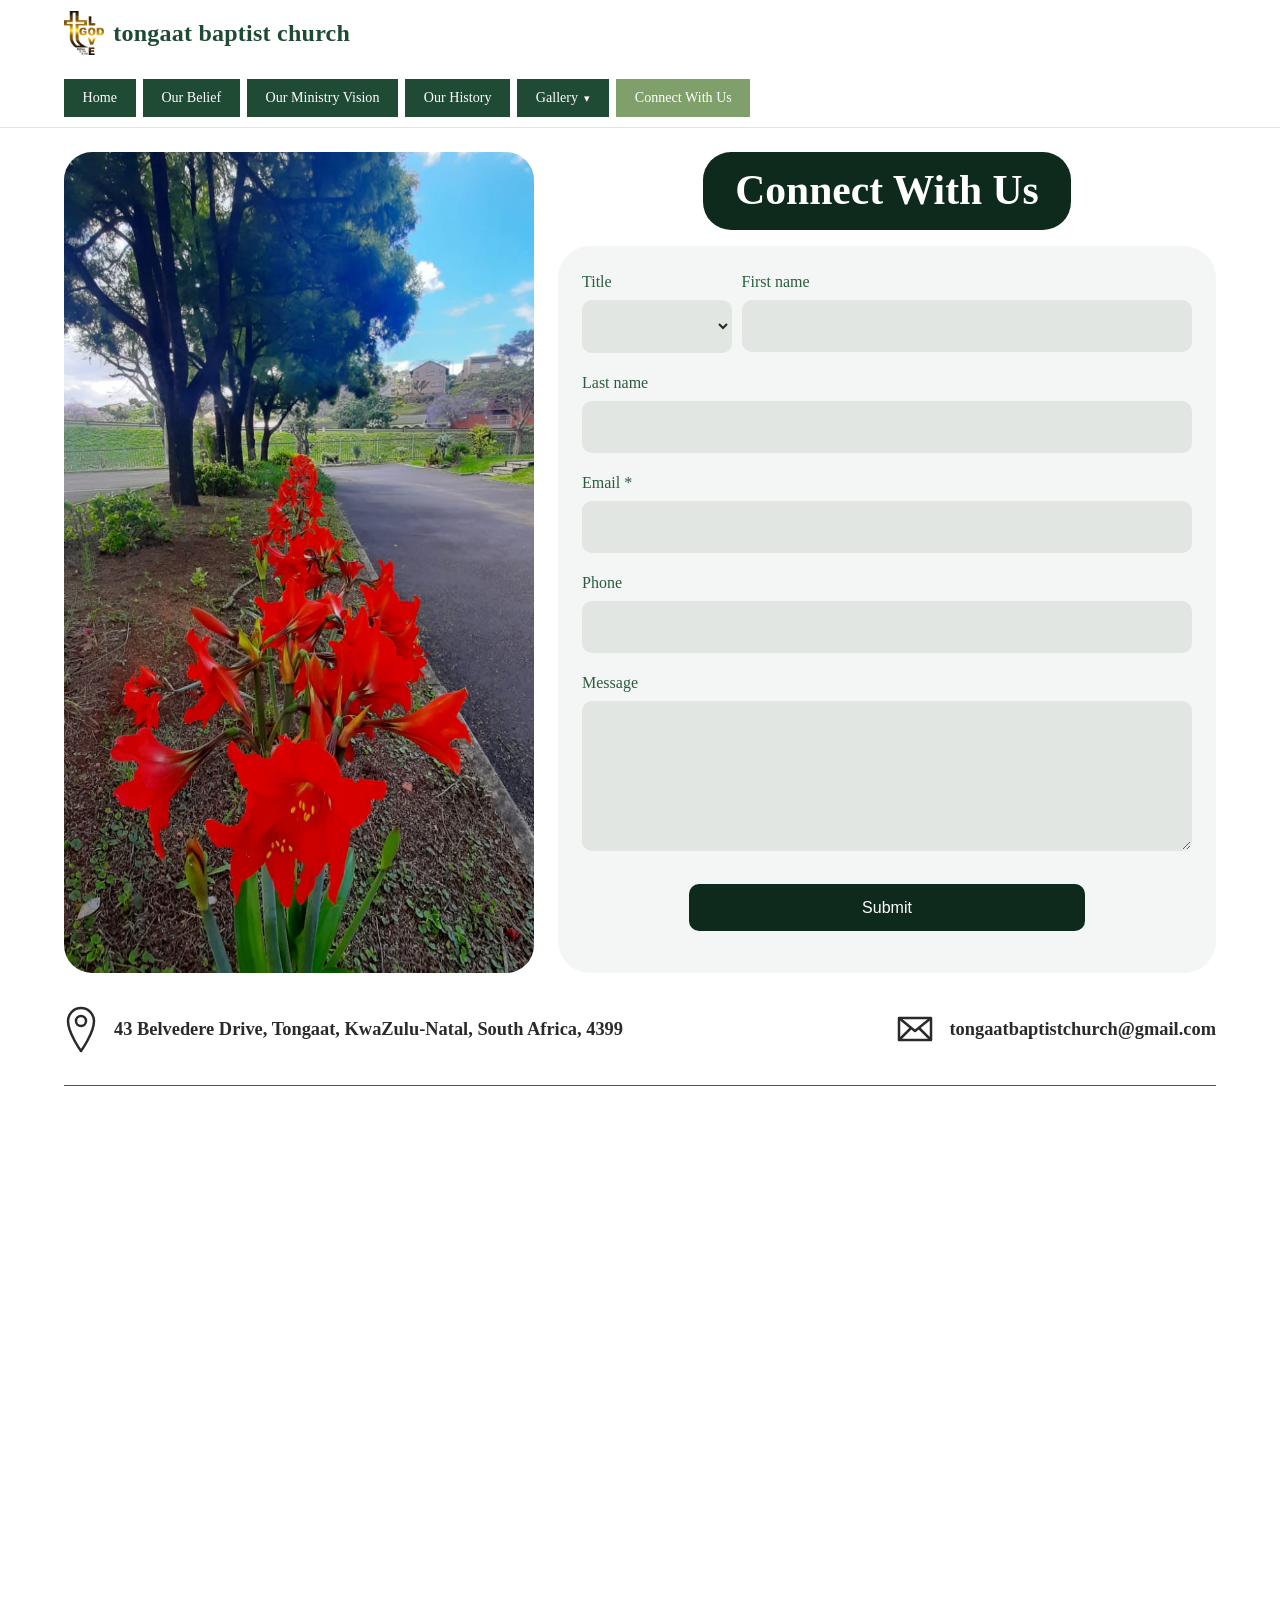
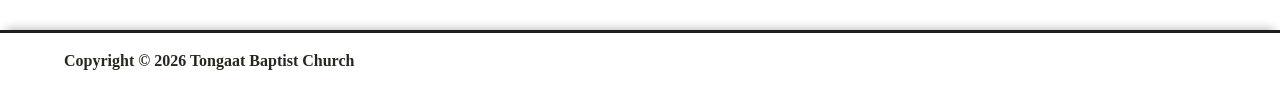
<file: connect.html>
<!DOCTYPE html>
<html lang="en">
<head>
<meta charset="UTF-8" />
<meta name="viewport" content="width=device-width, initial-scale=1.0" />
<title>Connect With Us — Tongaat Baptist Church</title>
<link rel="stylesheet" href="style.css" />
</head>
<body>

<header>
  <div class="header-inner">
    <div class="brand">
      <img class="brand-mark" src="images/logo.png" alt="Tongaat Baptist Church logo" />
      <span class="brand-name">tongaat baptist church</span>
    </div>
    <nav aria-label="Main navigation">
      <ul>
        <li><a href="index.html">Home</a></li>
        <li><a href="our-belief.html">Our Belief</a></li>
        <li><a href="our-ministry-vision.html">Our Ministry Vision</a></li>
        <li><a href="our-history.html">Our History</a></li>
        <li class="nav-dropdown">
          <a href="gallery.html">Gallery</a>
          <ul class="dropdown-menu">
            <li><a href="gallery.html">Mothers/Fathers/Fellowship Day</a></li>
            <li><a href="gallery-family-day.html">Family Day</a></li>
            <li><a href="gallery-womens-dept.html">Women's Dept</a></li>
            <li><a href="gallery-mens-dept.html">Men's Dept</a></li>
            <li><a href="gallery-youth-dept.html">Youth Dept</a></li>
            <li><a href="gallery-baptism.html">Baptism</a></li>
          </ul>
        </li>
        <li><a href="connect.html" class="active">Connect With Us</a></li>
      </ul>
    </nav>
  </div>
</header>

<main class="connect-page">
  <div class="connect-layout">
    <div class="connect-photo">
      <img src="images/connect-flowers.png" alt="Red amaryllis flowers lining the driveway at Tongaat Baptist Church" />
    </div>

    <div class="connect-right">
      <h1 class="connect-title">Connect With Us</h1>

      <form id="contact-form" class="connect-form" action="https://formsubmit.co/tongaatbaptistchurch@gmail.com" method="post">
        <input type="hidden" name="_subject" value="New message from the Tongaat Baptist Church website" />
        <input type="hidden" name="_template" value="table" />
        <input type="hidden" name="_captcha" value="false" />
        <input type="text" name="_honey" style="display:none" tabindex="-1" autocomplete="off" />

        <div class="form-row">
          <div class="field field-title">
            <label for="title">Title</label>
            <select id="title" name="Title">
              <option value=""></option>
              <option>Mr</option>
              <option>Mrs</option>
              <option>Ms</option>
              <option>Miss</option>
              <option>Dr</option>
              <option>Pastor</option>
              <option>Rev</option>
            </select>
          </div>
          <div class="field field-grow">
            <label for="first-name">First name</label>
            <input type="text" id="first-name" name="First name" />
          </div>
        </div>

        <div class="field">
          <label for="last-name">Last name</label>
          <input type="text" id="last-name" name="Last name" />
        </div>

        <div class="field">
          <label for="email">Email <span aria-hidden="true">*</span></label>
          <input type="email" id="email" name="email" required />
        </div>

        <div class="field">
          <label for="phone">Phone</label>
          <input type="tel" id="phone" name="Phone" />
        </div>

        <div class="field">
          <label for="message">Message</label>
          <textarea id="message" name="Message" rows="5"></textarea>
        </div>

        <button type="submit">Submit</button>
        <p id="form-status" role="status" aria-live="polite"></p>
      </form>
    </div>
  </div>

  <div class="connect-info">
    <div class="connect-info-item">
      <svg class="connect-icon" viewBox="0 0 32 48" aria-hidden="true" fill="none" stroke="currentColor" stroke-width="2.5" stroke-linejoin="round"><path d="M16 46C16 46 3 28 3 16a13 13 0 0 1 26 0c0 12-13 30-13 30z"/><circle cx="16" cy="16" r="5"/></svg>
      <p>43 Belvedere Drive, Tongaat, KwaZulu-Natal, South Africa, 4399</p>
    </div>
    <div class="connect-info-item connect-info-email">
      <svg class="connect-icon" viewBox="0 0 36 26" aria-hidden="true" fill="none" stroke="currentColor" stroke-width="2.5" stroke-linejoin="round"><rect x="2" y="2" width="32" height="22"/><path d="M2 2l16 13L34 2M2 24l12-12M34 24L22 12"/></svg>
      <p><a href="mailto:tongaatbaptistchurch@gmail.com">tongaatbaptistchurch@gmail.com</a></p>
    </div>
  </div>
</main>

<section class="connect-map" aria-label="Map showing Tongaat Baptist Church">
  <iframe
    title="Tongaat Baptist Church location"
    src="https://www.google.com/maps?q=43+Belvedere+Dr,+Buffelsdale,+Tongaat,+4399,+South+Africa&output=embed"
    loading="lazy"
    referrerpolicy="no-referrer-when-downgrade"
    allowfullscreen></iframe>
</section>

<footer class="connect-footer">
  <p>Copyright &copy; <span id="year"></span> Tongaat Baptist Church</p>
</footer>

<script src="script.js"></script>

</body>
</html>
</file>
<file: style.css>
/* ============================================
   Tongaat Baptist Church — shared stylesheet
   ============================================ */

:root {
  --deep-green: #1f4a34;
  --mid-green: #2c5c3f;
  --sage-green: #7fa06a;
  --cream: #ece7d3;
  --ink: #24291f;
  --white: #ffffff;
  --max-width: 1200px;
}

* {
  box-sizing: border-box;
}

body {
  margin: 0;
  font-family: Georgia, "Times New Roman", Times, serif;
  color: var(--ink);
  background: var(--white);
  line-height: 1.55;
  padding-top: 96px; /* fallback space for the fixed header; refined by script.js */
}

img {
  max-width: 100%;
  display: block;
}

a {
  text-decoration: none;
  color: inherit;
}

/* ---------- Header & nav ---------- */

header {
  position: fixed;
  top: 0;
  left: 0;
  right: 0;
  z-index: 1000;
  background: var(--white);
  border-bottom: 1px solid #e3e3e3;
}

.header-inner {
  max-width: var(--max-width);
  margin: 0 auto;
  display: flex;
  align-items: center;
  gap: 1rem;
  padding: 0.7rem 1.5rem 0.6rem;
  flex-wrap: wrap;
}

.brand {
  display: flex;
  align-items: center;
  gap: 0.6rem;
  flex-shrink: 0;
}

.brand-mark {
  width: auto;
  height: 44px;
  flex-shrink: 0;
}

.brand-name {
  font-size: 1.5rem;
  font-weight: bold;
  color: var(--deep-green);
  letter-spacing: 0.01em;
  white-space: nowrap;
}

nav {
  width: 100%;
}

nav ul {
  list-style: none;
  margin: 0.5rem 0 0;
  padding: 0;
  display: flex;
  flex-wrap: wrap;
  gap: 0.45rem;
}

nav a {
  display: inline-block;
  padding: 0.45rem 1.1rem;
  background: var(--deep-green);
  color: var(--white);
  border: 1px solid var(--deep-green);
  font-size: 0.88rem;
  white-space: nowrap;
}

nav a:hover,
nav a:focus-visible {
  background: var(--mid-green);
}

nav a.active {
  background: var(--sage-green);
  border-color: var(--sage-green);
  color: var(--white);
}

/* ---------- Nav dropdown (Gallery) ---------- */

.nav-dropdown {
  position: relative;
}

.nav-dropdown > a::after {
  content: "\25BE";
  margin-left: 0.4rem;
  font-size: 0.75em;
}

.dropdown-menu {
  display: none;
  list-style: none;
  margin: 0;
  padding: 0;
  position: absolute;
  top: 100%;
  left: 0;
  min-width: 240px;
  background: var(--deep-green);
  border: 1px solid var(--sage-green);
  flex-direction: column;
  gap: 0;
  z-index: 1001;
}

.nav-dropdown:hover .dropdown-menu,
.nav-dropdown:focus-within .dropdown-menu,
.nav-dropdown.open .dropdown-menu {
  display: flex;
}

.dropdown-menu li {
  width: 100%;
}

.dropdown-menu a {
  display: block;
  width: 100%;
  padding: 0.6rem 1.1rem;
  background: var(--deep-green);
  border: none;
  border-top: 1px solid rgba(255, 255, 255, 0.15);
  white-space: nowrap;
  font-size: 0.85rem;
}

.dropdown-menu li:first-child a {
  border-top: none;
}

.dropdown-menu a:hover,
.dropdown-menu a:focus-visible {
  background: var(--mid-green);
}

.dropdown-menu a.active {
  background: var(--sage-green);
}

/* ---------- Hero (home page) ---------- */

.hero {
  position: relative;
  min-height: 85vh;
  background: linear-gradient(180deg, rgba(20, 30, 20, 0.1), rgba(10, 15, 10, 0.6)),
    url("images/church-hero.png");
  background-size: cover;
  background-position: center 65%;
  display: flex;
  align-items: flex-end;
  justify-content: center;
  color: var(--white);
}

.hero-caption {
  text-align: center;
  padding: 2rem 1.25rem 0.6rem;
  margin: 0;
  font-family: "Overlock", Georgia, serif;
  font-size: 45px;
  font-weight: 700;
  color: #ffffff;
  text-shadow: 0 2px 10px rgba(0, 0, 0, 0.55);
  max-width: 900px;
  animation: hero-drop 1.5s cubic-bezier(0.45, 0, 0.2, 1) 0.3s both;
}

/* Slides down from the top of the hero image to rest at the bottom. */
@keyframes hero-drop {
  from { opacity: 0; transform: translateY(calc(-85vh + 100%)); }
  15%  { opacity: 1; }
  to   { opacity: 1; transform: translateY(0); }
}

@media (prefers-reduced-motion: reduce) {
  .hero-caption { animation: none; }
}

/* ---------- Welcome photo band (home page) ---------- */

.welcome {
  position: relative;
  background: linear-gradient(rgba(10, 12, 8, 0.35), rgba(10, 12, 8, 0.55)),
    url("images/congregation.png");
  background-size: cover;
  background-position: center 30%;
  color: var(--white);
  text-align: center;
  padding: 3.5rem 1.5rem;
  border-top: 10px solid var(--white);
}

.welcome-inner {
  max-width: 760px;
  margin: 0 auto;
}

.welcome h2 {
  margin: 0 0 1.3rem;
  font-size: 2.1rem;
  letter-spacing: 0.08em;
  color: var(--white);
  border-bottom: none;
  padding-bottom: 0;
}

.welcome p {
  margin: 0 auto;
  max-width: 640px;
  font-size: 1.2rem;
  line-height: 2;
  text-shadow: 0 1px 6px rgba(0, 0, 0, 0.5);
}

/* ---------- "Our Ministry Vision" link banner ---------- */

.link-banner {
  background: var(--white);
  padding: 2.25rem 1.5rem;
  display: flex;
  justify-content: center;
}

.link-box {
  display: block;
  width: 100%;
  max-width: 950px;
  text-align: center;
  padding: 1.1rem 1.5rem;
  border: 2px solid var(--deep-green);
  color: var(--deep-green);
  font-family: "Baloo 2", Georgia, serif;
  font-size: 2.1rem;
  font-weight: 700;
  text-shadow: 2px 2px 3px rgba(0, 0, 0, 0.2);
  transition: background-color 0.15s ease;
}

.link-box:hover,
.link-box:focus-visible {
  background: var(--cream);
}

/* ---------- GOD LOVE commandment section (home page) ---------- */

.commandment {
  background: var(--white);
  padding: 3rem 1.5rem 1rem;
}

.commandment-grid {
  max-width: 1100px;
  margin: 0 auto;
  display: grid;
  grid-template-columns: 1fr auto 1fr;
  align-items: center;
  gap: 2.5rem;
}

.commandment-list {
  text-align: center;
}

.commandment-list img {
  width: 100%;
  max-width: 320px;
  margin: 0 auto;
}

@supports (-webkit-text-stroke: 1px black) or (text-stroke: 1px black) {
  .commandment-list .accent {
    color: transparent;
    -webkit-text-stroke: 2px #b8912a;
    text-stroke: 2px #b8912a;
  }
}

.commandment-logo {
  text-align: center;
}

.commandment-logo img {
  width: 220px;
  max-width: 100%;
  margin: 0 auto;
}

.commandment-verses .verse {
  margin-bottom: 1.5rem;
}

.commandment-verses .verse:last-child {
  margin-bottom: 0;
}

.commandment-verses h3 {
  margin: 0 0 0.4rem;
  font-size: 1rem;
  text-align: center;
  color: var(--ink);
}

.commandment-verses p {
  margin: 0;
  font-size: 0.95rem;
  line-height: 1.65;
  color: var(--ink);
}

.commandment-cta {
  text-align: center;
  padding: 2rem 0 1rem;
}

.btn-read-more {
  display: inline-block;
  background: var(--deep-green);
  color: var(--white);
  padding: 0.75rem 2.4rem;
  font-size: 1.1rem;
  box-shadow: 2px 3px 6px rgba(0, 0, 0, 0.25);
  transition: background-color 0.15s ease;
}

.btn-read-more:hover,
.btn-read-more:focus-visible {
  background: var(--mid-green);
}

/* ---------- Jubilee 50th anniversary gallery (home page) ---------- */

.jubilee {
  background: var(--cream);
  padding: 3rem 1.5rem;
}

.jubilee-grid {
  max-width: var(--max-width);
  margin: 0 auto;
  display: grid;
  grid-template-columns: repeat(3, 1fr);
  gap: 1.5rem;
}

.jubilee-card {
  margin: 0;
  aspect-ratio: 1 / 1;
  overflow: hidden;
  box-shadow: 0 8px 20px rgba(0, 0, 0, 0.25);
}

.jubilee-card img {
  width: 100%;
  height: 100%;
  object-fit: cover;
}

.jubilee-photo {
  background: url("images/green-texture.jpg") center / cover;
  display: flex;
  align-items: center;
  justify-content: center;
  padding: 8%;
}

.jubilee-photo img {
  width: 100%;
  height: auto;
  box-shadow: 0 6px 16px rgba(0, 0, 0, 0.45);
}

/* ---------- Parchment info cards (home page) ---------- */

.parchment-section {
  background: var(--cream);
  padding: 0 1.5rem 3.5rem;
}

.parchment-grid {
  max-width: var(--max-width);
  margin: 0 auto;
  display: grid;
  grid-template-columns: repeat(3, 1fr);
  gap: 1.5rem;
}

.parchment-card {
  position: relative;
  background:
    radial-gradient(circle at 25% 15%, rgba(255, 255, 255, 0.25), transparent 55%),
    linear-gradient(135deg, #ddd7ae, #c7c08c);
  box-shadow: 0 10px 24px rgba(0, 0, 0, 0.28);
  padding: 2.75rem 1.75rem 2.25rem;
  text-align: center;
  color: var(--deep-green);
}

.parchment-card h3 {
  margin: 0 0 1.1rem;
  font-family: Georgia, "Times New Roman", serif;
  font-weight: bold;
  font-size: 1.3rem;
  letter-spacing: 0.1em;
  text-transform: uppercase;
  line-height: 1.4;
}

.parchment-card h4 {
  margin: 2.25rem 0 0.5rem;
  font-size: 1rem;
  font-weight: bold;
  letter-spacing: 0.1em;
  text-transform: uppercase;
}

.parchment-card hr {
  border: none;
  border-top: 2px solid var(--deep-green);
  width: 60px;
  margin: 0 auto 1.5rem;
}

.parchment-card hr.short {
  width: 48px;
  margin: 0 auto 1.25rem;
}

.parchment-card p {
  margin: 0 0 1.5rem;
  font-size: 0.95rem;
  line-height: 1.6;
}

.parchment-card p:last-of-type {
  margin-bottom: 0;
}

.parchment-card .fine-print {
  font-style: italic;
  font-size: 0.85rem;
  margin-top: 1.25rem;
}

.parchment-card .btn-read-more {
  margin-top: 0.5rem;
}

.screw {
  position: absolute;
  width: 13px;
  height: 13px;
  border-radius: 50%;
  background: radial-gradient(circle at 35% 30%, #f5f1da, #8b8557 75%);
  box-shadow: inset 0 0 2px rgba(0, 0, 0, 0.55);
}

.screw::after {
  content: "+";
  position: absolute;
  inset: 0;
  display: flex;
  align-items: center;
  justify-content: center;
  font-size: 9px;
  line-height: 1;
  color: #5c5730;
}

.screw.tl {
  top: 10px;
  left: 10px;
}

.screw.tr {
  top: 10px;
  right: 10px;
}

.screw.bl {
  bottom: 10px;
  left: 10px;
}

.screw.br {
  bottom: 10px;
  right: 10px;
}

/* ---------- Page hero (interior pages) ---------- */

.page-hero {
  background: var(--deep-green);
  color: var(--white);
  padding: 3rem 1.5rem;
  text-align: center;
}

.page-hero h1 {
  margin: 0;
  font-size: 2.1rem;
}

.page-hero.photo-hero {
  position: relative;
  min-height: 46vh;
  padding: 0;
  display: flex;
  align-items: center;
  justify-content: center;
  background-size: cover;
  background-position: center;
}

.page-hero.our-belief-hero {
  background-image: url("images/our-belief-bg.png");
}

.page-hero.ministry-vision-hero {
  background-image: url("images/ministry-vision-hero-bg.png");
}

.hero-tagline {
  background: rgba(233, 189, 102, 0.6);
  text-align: center;
  padding: 1.1rem 1.5rem;
}

.hero-tagline p {
  margin: 0;
  color: var(--deep-green);
  font-size: 1.1rem;
  font-weight: 700;
  letter-spacing: 0.14em;
  text-transform: uppercase;
}

.page-hero.photo-hero .photo-hero-overlay {
  width: 100%;
  padding: 2.25rem 1.5rem;
  background: rgba(8, 12, 10, 0.4);
}

.page-hero.photo-hero h1 {
  font-size: 2.75rem;
  font-weight: 600;
  text-shadow: 0 2px 10px rgba(0, 0, 0, 0.55);
}

.page-hero.ministry-vision-hero .photo-hero-overlay {
  background: none;
}

.page-hero.ministry-vision-hero h1 {
  color: #0B2817;
  text-shadow: 3px 3px 0 var(--white), 8px 8px 6px rgba(0, 0, 0, 0.35);
  font-family: "Overlock", Georgia, serif;
  font-weight: 700;
  font-size: 65px;
}

/* ---------- Ministry Vision: intro section ---------- */

.vision-intro {
  padding: 4rem 1.5rem;
}

.vision-intro-wrap {
  max-width: var(--max-width);
  margin: 0 auto;
  display: grid;
  grid-template-columns: 260px 1fr;
  gap: 3rem;
  align-items: start;
}

.vision-intro-media {
  display: flex;
  flex-direction: column;
  align-items: center;
}

.vision-intro-media img {
  width: 100%;
  max-width: 240px;
}

.verse-tag {
  position: relative;
  margin-top: 1.75rem;
  width: 100%;
  max-width: 240px;
  background:
    radial-gradient(circle at 25% 15%, rgba(255, 255, 255, 0.35), transparent 55%),
    #e8e0c4;
  box-shadow: 0 10px 24px rgba(0, 0, 0, 0.28);
  padding: 1.75rem 1.5rem 2rem;
  text-align: center;
}

.verse-tag-ref {
  margin: 0 0 1.25rem;
  font-family: Georgia, "Times New Roman", serif;
  font-style: italic;
  font-weight: bold;
  color: var(--ink);
  font-size: 1.2rem;
  line-height: 1.3;
}

.verse-tag-text {
  margin: 0;
  font-family: "Futura", "Trebuchet MS", Arial, sans-serif;
  font-style: italic;
  font-weight: bold;
  color: var(--ink);
  font-size: 16px;
  line-height: 1.7;
}

.verse-tag-divider {
  border: none;
  border-top: 1px solid rgba(31, 74, 52, 0.3);
  width: 60%;
  margin: 1.75rem auto;
}

.vision-intro-text p {
  font-family: "Overlock", Georgia, serif;
  font-weight: 700;
  font-size: 20px;
  line-height: 1.7;
  color: #000000;
  margin: 0 0 1.5rem;
}

.vision-intro-text p:last-child {
  margin-bottom: 0;
}

.vision-stages {
  margin: 0;
  padding-left: 1.4rem;
  list-style: disc;
}

.vision-stages li {
  font-family: "Overlock", Georgia, serif;
  font-weight: 700;
  font-size: 20px;
  line-height: 1.7;
  color: #000000;
  margin-bottom: 1rem;
}

.vision-stages li:last-child {
  margin-bottom: 0;
}

.vision-stages + p {
  margin-top: 1.5rem;
}

.vision-qa {
  margin-top: 1.75rem;
  margin-bottom: 1.75rem;
}

.vision-qa-item {
  margin-bottom: 1.5rem;
}

.vision-qa-item:last-child {
  margin-bottom: 0;
}

.vision-qa-question {
  font-family: "Overlock", Georgia, serif;
  font-weight: 700;
  font-size: 20px;
  line-height: 1.7;
  color: #000000;
  text-decoration: underline;
  margin: 0 0 0.25rem;
}

.vision-qa-answer {
  font-family: "Overlock", Georgia, serif;
  font-weight: 700;
  font-size: 20px;
  line-height: 1.7;
  color: #000000;
  margin: 0;
}

@media (max-width: 720px) {
  .vision-intro-wrap {
    grid-template-columns: 1fr;
    gap: 2rem;
    justify-items: center;
    text-align: center;
  }
}

/* ---------- Main content ---------- */

main {
  max-width: var(--max-width);
  margin: 0 auto;
  padding: 3rem 1.5rem;
}

main h2 {
  color: var(--deep-green);
  border-bottom: 2px solid var(--sage-green);
  padding-bottom: 0.4rem;
  font-size: 1.5rem;
}

main p {
  max-width: 70ch;
}

.card-grid {
  display: grid;
  grid-template-columns: repeat(auto-fit, minmax(230px, 1fr));
  gap: 1.5rem;
  margin-top: 1.5rem;
}

.card {
  background: var(--cream);
  padding: 1.4rem;
  border-left: 4px solid var(--sage-green);
}

.card h3 {
  margin-top: 0;
  color: var(--deep-green);
}

/* ---------- Beliefs list (Our Belief page) ---------- */

.beliefs-section {
  overflow-x: hidden;
  padding: 0 1.5rem 0;
}

.beliefs-wrap {
  position: relative;
  z-index: 2;
  max-width: 900px;
  margin: 0 auto;
}

.beliefs-photo-group {
  position: relative;
  overflow: hidden;
  width: 100vw;
  left: 50%;
  right: 50%;
  margin-left: -50vw;
  margin-right: -50vw;
  padding: 3rem 1.5rem 0;
  margin-bottom: 0;
}

.beliefs-photo-group:last-of-type {
  padding-bottom: 10px;
}

.beliefs-photo-group:not(:last-of-type) {
  margin-bottom: 0;
}

.beliefs-photo-group::before {
  content: "";
  position: absolute;
  inset: -12px;
  background: url("images/belief-wave-bg.png") center / cover;
  filter: brightness(1.05) saturate(0.95);
  z-index: 0;
}

.beliefs-photo-group::after {
  content: "";
  position: absolute;
  inset: 0;
  background: rgba(255, 255, 255, 0.08);
  z-index: 1;
}

.beliefs-photo-group-alt::before {
  background-image: url("images/belief-wave-bg-2.png");
}

.beliefs-photo-group-bg4::before {
  background-image: url("images/belief-wave-bg-3.png");
}

.beliefs-photo-group-bg5::before {
  background-image: url("images/belief-wave-bg-4.png");
}

.beliefs-photo-inner {
  position: relative;
  z-index: 2;
  max-width: 900px;
  margin: 0 auto;
}

.beliefs-photo-group .belief-card:last-child {
  margin-bottom: 0;
}

.beliefs-intro {
  position: absolute;
  top: 0;
  right: 0;
  z-index: 3;
  margin: 0;
}

.beliefs-intro h2 {
  color: var(--deep-green);
  border-bottom: 2px solid var(--sage-green);
  display: inline-block;
  padding-bottom: 0.4rem;
  font-size: 1.6rem;
}

.beliefs-intro p {
  max-width: 60ch;
  margin: 1rem auto 1.5rem;
}

.btn-download {
  display: inline-flex;
  align-items: center;
  gap: 0.5rem;
  background: var(--deep-green);
  color: var(--white);
  padding: 0.65rem 1.3rem;
  font-weight: bold;
  box-shadow: 0 6px 14px rgba(0, 0, 0, 0.25);
}

.btn-download:hover,
.btn-download:focus-visible {
  background: var(--mid-green);
}

.beliefs-list {
  list-style: none;
  margin: 0;
  padding: 0;
}

.belief-card {
  position: relative;
  background: var(--white);
  box-shadow: 0 12px 32px rgba(0, 0, 0, 0.15);
  padding: 3rem 2rem 2rem;
  margin: 0 0 2.75rem;
}

.belief-number {
  position: absolute;
  top: -44px;
  left: 25%;
  transform: translateX(-50%);
  width: 65px;
  height: 65px;
  border-radius: 50%;
  background: var(--deep-green);
  color: var(--white);
  display: flex;
  align-items: center;
  justify-content: center;
  font-size: 1.75rem;
  font-weight: bold;
  box-shadow: 0 6px 14px rgba(0, 0, 0, 0.3);
  z-index: 1;
}

.belief-header {
  display: flex;
  align-items: center;
  justify-content: space-between;
  gap: 1rem;
  flex-wrap: wrap;
  margin: 1rem 0 1.25rem;
}

.belief-header h3 {
  margin: 0;
  font-size: 1.5rem;
  color: var(--deep-green);
}

.belief-reference {
  flex-shrink: 0;
  background: var(--deep-green);
  color: var(--white);
  padding: 0.55rem 1.2rem;
  font-size: 0.9rem;
  font-weight: bold;
  white-space: nowrap;
}

.belief-reference:hover,
.belief-reference:focus-visible {
  background: var(--mid-green);
}

.belief-lead {
  margin: 0 0 0.5rem;
}

.belief-card ul + .belief-lead {
  margin-top: 1.25rem;
}

.belief-card ul {
  margin: 0;
  padding-left: 1.25rem;
}

.belief-card li {
  margin-bottom: 0.6rem;
  line-height: 1.65;
}

.belief-card li:last-child {
  margin-bottom: 0;
}

.belief-card ul ul {
  list-style: circle;
  margin-top: 0.4rem;
}

.gallery-grid {
  display: grid;
  grid-template-columns: repeat(auto-fit, minmax(220px, 1fr));
  gap: 1rem;
  margin-top: 1.5rem;
}

.gallery-grid figure {
  margin: 0;
  background: var(--cream);
}

.gallery-grid img {
  width: 100%;
  height: 180px;
  object-fit: cover;
}

.gallery-grid figcaption {
  padding: 0.5rem 0.75rem;
  font-size: 0.9rem;
  color: var(--ink);
}

form {
  display: grid;
  gap: 1rem;
  max-width: 480px;
  margin-top: 1.5rem;
}

label {
  font-weight: bold;
  display: block;
  margin-bottom: 0.3rem;
}

input,
textarea {
  width: 100%;
  padding: 0.6rem;
  border: 1px solid #ccc;
  font-family: inherit;
  font-size: 1rem;
}

button[type="submit"] {
  background: var(--deep-green);
  color: var(--white);
  border: none;
  padding: 0.7rem 1.5rem;
  font-size: 1rem;
  cursor: pointer;
  width: fit-content;
}

button[type="submit"]:hover {
  background: var(--mid-green);
}

.contact-details {
  margin-top: 2rem;
  padding-top: 1.5rem;
  border-top: 1px solid #ddd;
}

/* ---------- Footer ---------- */

.site-footer {
  background: var(--deep-green);
  color: var(--white);
}

.footer-columns {
  max-width: var(--max-width);
  margin: 0 auto;
  display: grid;
  grid-template-columns: 1fr 1fr 1.3fr;
  gap: 2rem;
  padding: 3rem 1.5rem;
}

.footer-col h3 {
  margin: 0 auto 0.9rem;
  width: fit-content;
  font-size: 1rem;
  font-weight: bold;
  letter-spacing: 0.14em;
  text-transform: uppercase;
  text-align: center;
  padding-bottom: 0.6rem;
  border-bottom: 1px solid rgba(255, 255, 255, 0.4);
}

.footer-col p {
  margin: 0 0 1.25rem;
  font-size: 0.95rem;
  font-weight: bold;
  line-height: 1.7;
  text-align: center;
}

.footer-col p:last-child {
  margin-bottom: 0;
}

.footer-col a {
  color: var(--white);
  text-decoration: underline;
}

.footer-address {
  border-left: 1px solid rgba(255, 255, 255, 0.3);
  border-right: 1px solid rgba(255, 255, 255, 0.3);
  padding: 0 2rem;
}

.footer-map iframe {
  display: block;
  width: 100%;
  height: 240px;
}

.footer-bottom {
  background: var(--white);
  color: var(--ink);
  text-align: center;
  padding: 1rem 1.5rem;
}

.footer-bottom p {
  margin: 0;
  font-size: 0.95rem;
}

/* ---------- Our History: hero ---------- */

.history-hero {
  position: relative;
  min-height: 46vh;
  padding: 3rem 1.5rem;
  display: flex;
  align-items: center;
  justify-content: center;
  background: url("images/our-history-hero-bg.png") center / cover no-repeat;
}

.history-hero-box {
  position: relative;
  width: 100%;
  max-width: 820px;
  margin: 0 auto;
  background: rgba(221, 213, 170, 0.55);
  box-shadow: 0 14px 34px rgba(0, 0, 0, 0.35);
  padding: 2.5rem 2rem;
  text-align: center;
  transform: rotate(-0.8deg);
}

.history-hero-box h1 {
  margin: 0;
  font-family: "Overlock", Georgia, serif;
  font-weight: 700;
  font-size: 65px;
  color: var(--deep-green);
  text-shadow: 3px 3px 0 var(--white), 8px 8px 6px rgba(0, 0, 0, 0.35);
}

.history-tagline {
  text-align: center;
  padding: 5px 1.5rem 1rem;
}

.history-tagline-label {
  margin: 0;
  font-family: "Overlock", Georgia, serif;
  font-weight: 700;
  font-size: 30px;
  letter-spacing: 0.05em;
  text-transform: uppercase;
  color: var(--ink);
}

.history-tagline-sub {
  margin: 0;
  font-family: "Overlock", Georgia, serif;
  font-weight: 700;
  font-size: 21px;
  color: var(--ink);
}

.history-gallery {
  background-color: rgba(174, 157, 88, 0.63);
  display: flex;
  flex-direction: column;
  padding-top: 10px;
  padding-bottom: 10px;
}

.history-gallery-img {
  display: block;
  width: 65%;
  height: auto;
  margin: 0 auto;
}

/* ---------- Gallery: sub-navigation ---------- */

.gallery-subnav {
  background: var(--deep-green);
  border-top: 1px solid rgba(255, 255, 255, 0.15);
}

.gallery-subnav ul {
  list-style: none;
  margin: 0;
  padding: 0.85rem 1.5rem;
  max-width: var(--max-width);
  margin-left: auto;
  margin-right: auto;
  display: flex;
  flex-wrap: wrap;
  gap: 0.6rem;
}

.gallery-subnav a {
  display: inline-block;
  padding: 0.55rem 1.3rem;
  background: var(--mid-green);
  color: var(--white);
  border: 1px solid var(--sage-green);
  font-size: 0.92rem;
  font-weight: 600;
}

.gallery-subnav a:hover,
.gallery-subnav a:focus-visible {
  background: var(--sage-green);
}

.gallery-subnav a.active {
  background: var(--sage-green);
  border-color: var(--white);
}

/* ---------- Gallery: taped photo collage ---------- */

.photo-collage {
  position: relative;
  background-color: #0e2a1c;
  background-image:
    url("images/glitter-sparkle.svg"),
    repeating-linear-gradient(45deg, rgba(255, 255, 255, 0.025) 0, rgba(255, 255, 255, 0.025) 2px, transparent 2px, transparent 18px),
    repeating-linear-gradient(-45deg, rgba(255, 255, 255, 0.025) 0, rgba(255, 255, 255, 0.025) 2px, transparent 2px, transparent 18px);
  background-size: 300px 300px, auto, auto;
  background-repeat: repeat, repeat, repeat;
  padding: 3rem 2rem 4rem;
  display: flex;
  flex-wrap: wrap;
  align-items: flex-start;
  justify-content: center;
  gap: 2.5rem 1.5rem;
  max-width: 1600px;
  margin: 0 auto;
}

.collage-photo {
  position: relative;
  background: var(--white);
  padding: 0;
  box-shadow: 0 12px 28px rgba(0, 0, 0, 0.45);
  width: calc(25% - 1.125rem);
  min-width: 260px;
  flex-shrink: 0;
  flex-grow: 0;
}

.photo-collage.collage-5col .collage-photo {
  width: calc(20% - 1.2rem);
  min-width: 210px;
}

.collage-photo-frame {
  position: relative;
  width: 100%;
  aspect-ratio: 4 / 3;
  overflow: hidden;
}

.collage-bg {
  position: absolute;
  inset: 0;
  width: 100%;
  height: 100%;
  object-fit: cover;
  filter: blur(18px) brightness(0.75);
  transform: scale(1.2);
}

.collage-fg {
  position: relative;
  z-index: 1;
  display: block;
  width: 100%;
  height: 100%;
  object-fit: contain;
}

.collage-photo.border-purple {
  border: 3px solid #7b2fbe;
  --tape: #7b2fbe;
}

.collage-photo.border-blue {
  border: 3px solid #2f5fbe;
  --tape: #2f5fbe;
}

.collage-photo.border-gold {
  border: 3px solid #d4af17;
  --tape: #d4af17;
}

.collage-photo.border-fuchsia {
  border: 3px solid #b3006b;
  --tape: #b3006b;
}
.collage-photo.border-navy {
  border: 3px solid #0a2463;
  --tape: #0a2463;
}

.collage-photo.border-darkred {
  border: 3px solid #8b0000;
  --tape: #8b0000;
}

.collage-photo.border-seablue {
  border: 3px solid #5fc9d8;
  --tape: #5fc9d8;
}

.collage-photo::before,
.collage-photo::after {
  content: "";
  position: absolute;
  left: 50%;
  width: 74px;
  height: 28px;
  background-color: #d9ac2b;
  background-image:
    linear-gradient(105deg, transparent 38%, rgba(255, 255, 255, 0.85) 50%, transparent 62%),
    radial-gradient(circle, #fff 0 0.9px, transparent 1.3px),
    radial-gradient(circle, #ffe9a0 0 0.9px, transparent 1.3px),
    radial-gradient(circle, rgba(255, 255, 255, 0.8) 0 0.7px, transparent 1.1px),
    linear-gradient(180deg, rgba(255, 245, 190, 0.5), rgba(255, 255, 255, 0) 50%, rgba(120, 70, 0, 0.22));
  background-size: 260% 100%, 11px 11px, 17px 17px, 7px 7px, 100% 100%;
  background-position: 160% 0, 0 0, 5px 8px, 3px 2px, 0 0;
  background-repeat: no-repeat, repeat, repeat, repeat, no-repeat;
  border-top: 1px solid rgba(255, 255, 255, 0.45);
  border-bottom: 1px solid rgba(0, 0, 0, 0.18);
  box-shadow: 0 1px 4px rgba(0, 0, 0, 0.35);
  opacity: 0.93;
  animation: tape-shimmer 3.6s ease-in-out infinite;
}

.collage-photo::after { animation-delay: -1.2s; }
.collage-photo:nth-child(2n)::before { animation-delay: -0.9s; }
.collage-photo:nth-child(3n)::before { animation-delay: -2.1s; }
.collage-photo:nth-child(5n)::after { animation-delay: -2.6s; }

@keyframes tape-shimmer {
  0%   { background-position: 160% 0, 0 0, 5px 8px, 3px 2px, 0 0; }
  55%  { background-position: -60% 0, 0 0, 5px 8px, 3px 2px, 0 0; }
  100% { background-position: -60% 0, 0 0, 5px 8px, 3px 2px, 0 0; }
}

@media (prefers-reduced-motion: reduce) {
  .collage-photo::before,
  .collage-photo::after { animation: none; }
}

.collage-photo::before {
  top: -14px;
  transform: translateX(-50%) rotate(-3deg);
}

.collage-photo::after {
  bottom: -14px;
  transform: translateX(-50%) rotate(3deg);
}

.collage-photo:nth-child(4n + 1) {
  transform: rotate(-2deg);
}

.collage-photo:nth-child(4n + 2) {
  transform: rotate(1.5deg);
  margin-top: 0.5rem;
}

.collage-photo:nth-child(4n + 3) {
  transform: rotate(-1deg);
  margin-top: 0.25rem;
}

.collage-photo:nth-child(4n + 4) {
  transform: rotate(2deg);
  margin-top: 0.75rem;
}

/* ---------- Responsive ---------- */

@media (max-width: 640px) {
  .history-hero-box {
    padding: 2rem 1.25rem;
  }
  .history-hero-box h1 {
    font-size: 2.6rem;
  }
  .brand-name {
    font-size: 1.1rem;
  }
  .brand-mark {
    height: 34px;
  }
  nav a {
    padding: 0.4rem 0.85rem;
    font-size: 0.8rem;
  }
  .hero-caption {
    font-size: 1.4rem;
  }
  .welcome h2 {
    font-size: 1.6rem;
  }
  .welcome p {
    font-size: 1rem;
    line-height: 1.8;
  }
  .link-box {
    font-size: 1.3rem;
    padding: 0.9rem 1rem;
  }
  .commandment-grid {
    grid-template-columns: 1fr;
    text-align: center;
    gap: 1.75rem;
  }
  .commandment-logo img {
    width: 170px;
  }
  .jubilee-grid {
    grid-template-columns: 1fr;
  }
  .parchment-grid {
    grid-template-columns: 1fr;
  }
  .page-hero h1 {
    font-size: 1.6rem;
  }
  .page-hero.photo-hero {
    min-height: 34vh;
  }
  .page-hero.photo-hero h1 {
    font-size: 1.9rem;
  }
  .belief-card {
    padding: 2.75rem 1.25rem 1.5rem;
  }
  .beliefs-photo-group {
    padding: 2rem 1rem 0.25rem;
  }
  .belief-header {
    flex-direction: column;
    align-items: flex-start;
  }
  .beliefs-intro {
    position: static;
    text-align: center;
    margin: 0 0 2.5rem;
  }
  .collage-photo {
    width: 85%;
  }
  .footer-columns {
    grid-template-columns: 1fr;
    gap: 2.5rem;
  }
  .footer-address {
    border-left: none;
    border-right: none;
    border-top: 1px solid rgba(255, 255, 255, 0.3);
    border-bottom: 1px solid rgba(255, 255, 255, 0.3);
    padding: 1.5rem 0;
  }
}

/* ---------- Connect With Us page ---------- */
main.connect-page {
  max-width: 1200px;
  margin: 0 auto;
  padding: 1.5rem 1.5rem 3rem;
}
.connect-layout {
  display: grid;
  grid-template-columns: minmax(260px, 5fr) 7fr;
  gap: 1.5rem;
  align-items: start;
}
.connect-photo {
  border-radius: 28px;
  overflow: hidden;
  position: sticky;
  top: 1rem;
}
.connect-photo img {
  display: block;
  width: 100%;
  height: auto;
}
.connect-title {
  background: #0e2a1c;
  color: var(--white);
  text-align: center;
  font-size: 2.6rem;
  line-height: 1.1;
  padding: 1rem 2rem;
  border-radius: 28px;
  width: fit-content;
  max-width: 100%;
  margin: 0 auto 1rem;
}
.connect-form {
  max-width: none;
  margin: 0;
  background: #f3f6f4;
  border-radius: 32px;
  padding: 1.5rem;
  gap: 1.1rem;
}
.connect-form label {
  font-weight: normal;
  color: var(--mid-green);
  margin-bottom: 0.35rem;
}
.connect-form input,
.connect-form select,
.connect-form textarea {
  width: 100%;
  padding: 1rem;
  border: 1px solid transparent;
  border-radius: 10px;
  background: #e1e6e2;
  font-family: inherit;
  font-size: 1rem;
  color: var(--ink);
}
.connect-form input:focus,
.connect-form select:focus,
.connect-form textarea:focus {
  outline: none;
  border-color: var(--mid-green);
  background: #fafcfb;
}
.connect-form input:user-invalid {
  border-color: #d9534f;
}
.connect-form .form-row {
  display: flex;
  gap: 0.6rem;
}
.connect-form .field-title { flex: 0 0 150px; }
.connect-form .field-grow { flex: 1; }
.connect-form textarea { min-height: 150px; resize: vertical; }
.connect-form button[type="submit"] {
  background: #0e2a1c;
  border-radius: 10px;
  padding: 0.9rem 2rem;
}
.connect-form button[type="submit"]:hover { background: var(--mid-green); }
.connect-form button[type="submit"]:disabled { opacity: 0.6; cursor: wait; }
#form-status { margin: 0; font-weight: bold; }
#form-status.form-success { color: var(--mid-green); }
#form-status.form-error { color: #8b0000; }

@media (max-width: 800px) {
  .connect-layout { grid-template-columns: 1fr; }
  .connect-photo { position: static; max-height: 360px; }
  .connect-photo img { height: 360px; object-fit: cover; }
  .connect-title { font-size: 2rem; }
}

.connect-form button[type="submit"] {
  display: block;
  width: 65%;
  margin: 0.5rem auto 0;
  text-align: center;
}
#form-status { text-align: center; }
.connect-info {
  display: flex;
  flex-wrap: wrap;
  align-items: center;
  justify-content: space-between;
  gap: 1.5rem 3rem;
  margin-top: 2rem;
  color: #2a2a2a;
}
.connect-info-item {
  display: flex;
  align-items: center;
  gap: 1rem;
}
.connect-info-item p { margin: 0; font-size: 1.15rem; font-weight: 600; }
.connect-info-item a { color: inherit; text-decoration: none; }
.connect-info-item a:hover { text-decoration: underline; }
.connect-icon { width: 34px; height: 48px; flex: 0 0 auto; }
.connect-info-email .connect-icon { width: 36px; height: 26px; }
@media (max-width: 800px) {
  .connect-form button[type="submit"] { width: 100%; }
  .connect-info { flex-direction: column; align-items: flex-start; }
}
@media (min-width: 801px) {
  .connect-layout { align-items: stretch; }
  .connect-photo { position: relative; top: 0; }
  .connect-photo img { position: absolute; inset: 0; width: 100%; height: 100%; object-fit: cover; }
}

/* Connect page: divider, map and copyright bar */
.connect-info {
  padding-bottom: 2rem;
  border-bottom: 1px solid #555;
}
.connect-map {
  max-width: 1200px;
  margin: 1.5rem auto 2rem;
  padding: 0 1.5rem;
}
.connect-map iframe {
  display: block;
  width: 100%;
  height: 440px;
  border: 0;
  border-radius: 6px;
}
.connect-footer {
  background: var(--white);
  border-top: 3px solid #1d1d1d;
  box-shadow: 0 -6px 10px -6px rgba(0,0,0,0.35);
  padding: 1rem 1.5rem;
}
.connect-footer p {
  max-width: 1200px;
  margin: 0 auto;
  font-weight: 600;
  color: var(--ink);
}
@media (max-width: 800px) {
  .connect-map iframe { height: 320px; }
}
.connect-footer { padding-left: max(1.5rem, calc((100% - 1200px) / 2 + 1.5rem)); padding-right: 1.5rem; }
.connect-footer p { margin: 0; }

/* ---------- Gallery animations ---------- */
/* Gentle sway, as if each photo hangs from its tape. Uses the separate
   "rotate" property so it adds to each photo's existing tilt. */
.collage-photo {
  transform-origin: 50% 0;
  animation: photo-sway 3s ease-in-out infinite alternate;
}
.collage-photo:nth-child(2n)  { animation-duration: 3s; animation-delay: -1.5s; }
.collage-photo:nth-child(3n)  { animation-duration: 3s; animation-delay: -3s; }
.collage-photo:nth-child(5n)  { animation-duration: 3s; animation-delay: -0.8s; }
.collage-photo:nth-child(7n)  { animation-duration: 3s; animation-delay: -4s; }
@keyframes photo-sway {
  from { rotate: -1.4deg; }
  to   { rotate: 1.4deg; }
}
.collage-photo.zoomable { cursor: zoom-in; }
.collage-photo.zoomable:focus-visible { outline: 3px solid #fff; outline-offset: 4px; }

.lightbox {
  position: fixed;
  inset: 0;
  z-index: 1000;
  display: flex;
  align-items: center;
  justify-content: center;
  background: rgba(5, 15, 10, 0.92);
  opacity: 0;
  transition: opacity 0.2s ease;
}
.lightbox[hidden] { display: none; }
.lightbox.open { opacity: 1; }
.lb-figure {
  margin: 0;
  max-width: 88vw;
  max-height: 92vh;
  text-align: center;
}
.lb-img {
  max-width: 88vw;
  max-height: 84vh;
  width: auto;
  height: auto;
  border-radius: 4px;
  box-shadow: 0 10px 40px rgba(0, 0, 0, 0.6);
  transform: scale(0.96);
  transition: transform 0.25s ease;
}
.lightbox.open .lb-img { transform: scale(1); }
.lb-count { color: #e8e8e8; margin-top: 0.75rem; font-size: 0.95rem; }
.lb-btn {
  position: absolute;
  background: rgba(255, 255, 255, 0.12);
  color: #fff;
  border: none;
  border-radius: 50%;
  width: 52px;
  height: 52px;
  font-size: 1.6rem;
  line-height: 1;
  cursor: pointer;
}
.lb-btn:hover, .lb-btn:focus-visible { background: rgba(255, 255, 255, 0.28); outline: none; }
.lb-close { top: 1rem; right: 1rem; font-size: 2rem; }
.lb-prev { left: 1rem; top: 50%; translate: 0 -50%; }
.lb-next { right: 1rem; top: 50%; translate: 0 -50%; }
body.lb-lock { overflow: hidden; }
@media (max-width: 600px) {
  .lb-btn { width: 44px; height: 44px; }
  .lb-prev { left: 0.4rem; }
  .lb-next { right: 0.4rem; }
}
@media (prefers-reduced-motion: reduce) {
  .lightbox, .lb-img { transition: none; }
  .collage-photo { animation: none; }
}
</file>
